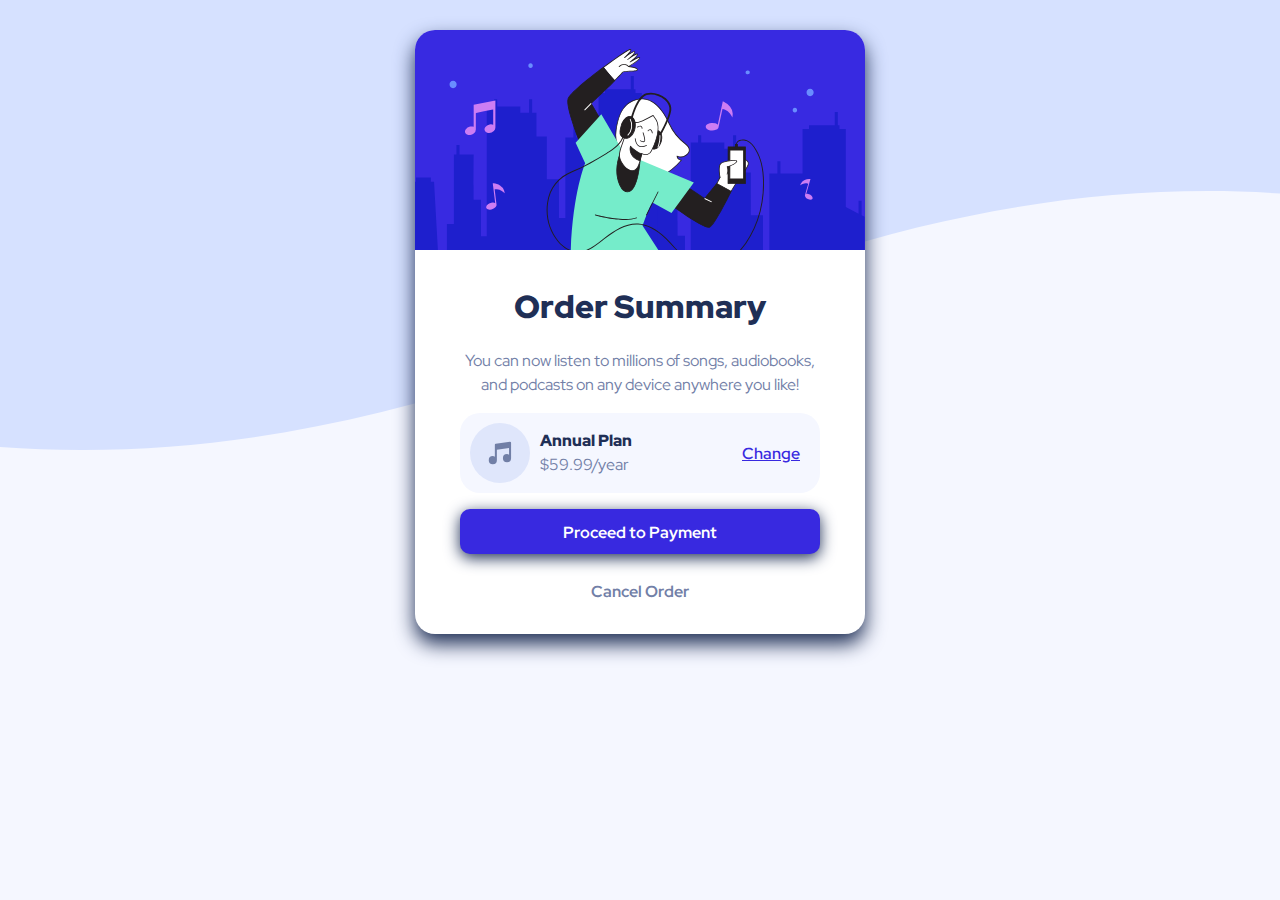
<file: index.html>
<!DOCTYPE html>
<html lang="en">
<head>
    <meta charset="UTF-8">
    <meta http-equiv="X-UA-Compatible" content="IE=edge">
    <meta name="viewport" content="width=device-width, initial-scale=1.0">
    <meta name="author" content="Laszlo Acali García Infante">
    <meta name="description" content="Order Summary Card Coding Challenge from Frontend Mentor">
    <title>Dev Laszlo</title>

    <link rel="icon" href="/images/favicon-32x32.png">
    <link rel="preconnect" href="https://fonts.googleapis.com">
    <link rel="preconnect" href="https://fonts.gstatic.com" crossorigin>
    <link href="https://fonts.googleapis.com/css2?family=Red+Hat+Display:wght@500;700;900&display=swap" rel="stylesheet">
    <link rel="stylesheet" href="style.css">
</head>
<body>
    <section class="container">
        <div class="hero">
            <img src="/images/illustration-hero.svg" alt="cover image">
        </div>
        <h1>Order Summary</h1>
        <p>You can now listen to millions of songs, audiobooks, and podcasts on any device anywhere you like!</p>
        <div class="plan">
            <img src="/images/icon-music.svg" alt="icon music">
            <p><b>Annual Plan</b><br>
            $59.99/year</p>
            <a href="#">Change</a>
        </div>
        <div class="btn"><p>Proceed to Payment</p></div>
        <p class="cancel">Cancel Order</p>
    </section>
</body>
</html>
</file>
<file: style.css>
body {
  margin: 0;
  padding: 0;
  background-color: #f5f7ff;
  background-image: url(../images/pattern-background-desktop.svg);
  background-position: center -200px;
  background-repeat: no-repeat;
  background-size: cover;
  font-family: 'Red Hat Display', sans-serif;
  /* Main container */
}

body .container {
  margin-top: 30px;
  margin-left: auto;
  margin-right: auto;
  width: 90%;
  max-width: 450px;
  background-color: white;
  border-radius: 20px;
  -webkit-box-shadow: 0 10px 20px #1f2f56;
          box-shadow: 0 10px 20px #1f2f56;
  /* Title and description */
  /* Custom Plan */
  /* Payment buttom */
  /* Cancel buttom */
}

body .container .hero img {
  border-radius: 20px 20px 0 0;
  width: 100%;
}

body .container h1 {
  margin-top: 30px;
  text-align: center;
  font-weight: 900;
  color: #1f2f56;
}

body .container p {
  margin-left: auto;
  margin-right: auto;
  width: 80%;
  text-align: center;
  line-height: 1.5rem;
  color: #7280a7;
}

body .container .plan {
  display: -webkit-box;
  display: -ms-flexbox;
  display: flex;
  margin-left: auto;
  margin-right: auto;
  width: 80%;
  height: 80px;
  border-radius: 20px;
  background-color: #f5f7ff;
}

body .container .plan img {
  margin: 10px;
  width: 60px;
  height: 60px;
}

body .container .plan p {
  text-align: left;
  color: #7280a7;
}

body .container .plan b {
  font-weight: 900;
  color: #1f2f56;
}

body .container .plan a {
  margin-top: 30px;
  margin-right: 20px;
  font-weight: 600;
  color: #3829e0;
}

body .container .plan a:hover {
  cursor: pointer;
  color: #766cf1;
  text-decoration: none;
}

body .container .btn {
  margin-left: auto;
  margin-right: auto;
  width: 80%;
  height: 45px;
  border-radius: 10px;
  background-color: #3829e0;
  -webkit-box-shadow: 0 4px 15px #1f2f56;
          box-shadow: 0 4px 15px #1f2f56;
  font-weight: 700;
}

body .container .btn:hover {
  cursor: pointer;
  background-color: #766cf1;
}

body .container .btn p {
  padding: 12px;
  color: white;
}

body .container .cancel {
  padding: 10px 0 30px;
  font-weight: 700;
}

body .container .cancel:hover {
  cursor: pointer;
  color: #1f2f56;
}
/*# sourceMappingURL=style.css.map */
</file>
